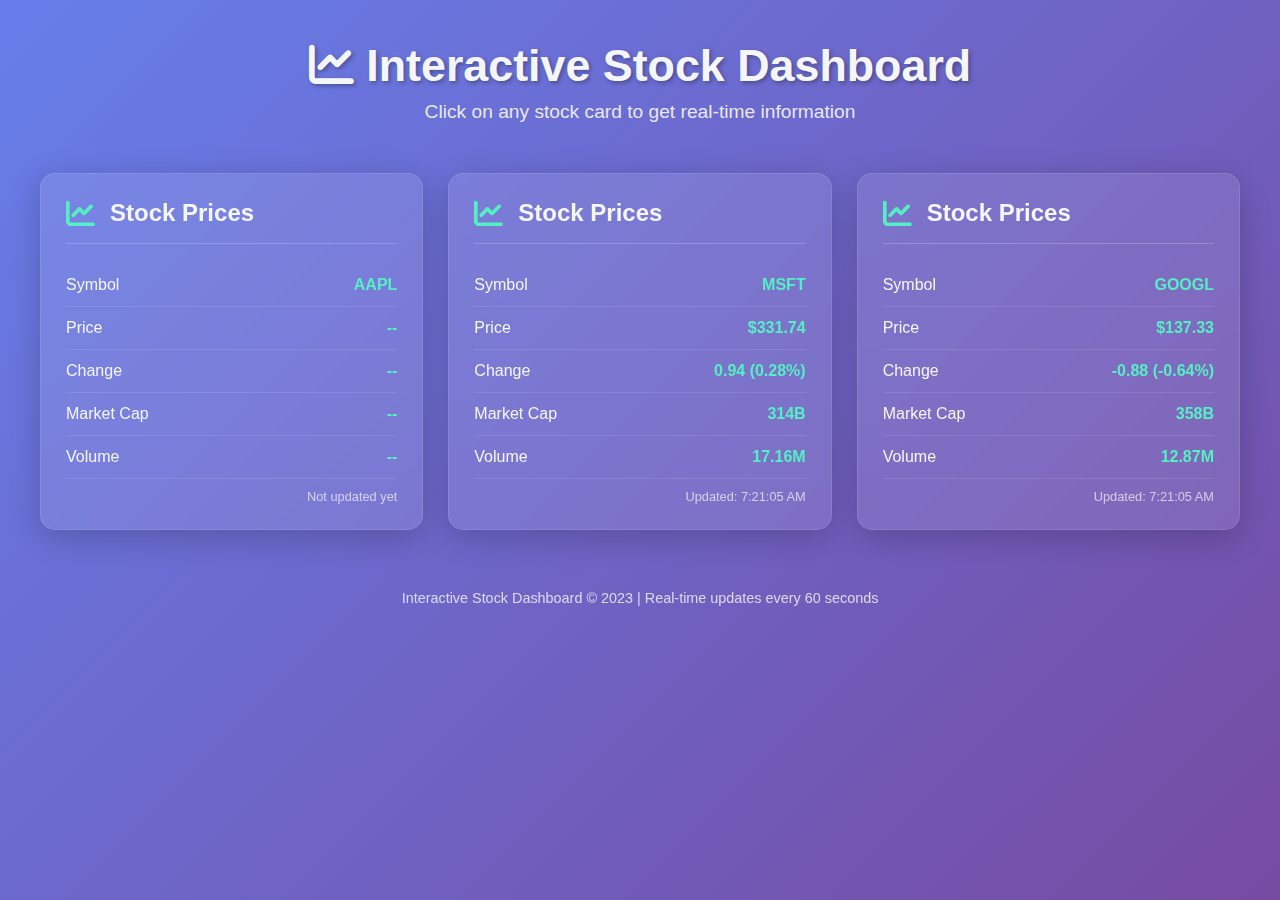
<file: index.html>
<!DOCTYPE html>
<html lang="en">
<head>
    <meta charset="UTF-8">
    <meta name="viewport" content="width=device-width, initial-scale=1.0">
    <title>Interactive Stock Dashboard</title>
    <link rel="stylesheet" href="https://cdnjs.cloudflare.com/ajax/libs/font-awesome/6.4.0/css/all.min.css">
    <style>
        * {
            margin: 0;
            padding: 0;
            box-sizing: border-box;
            font-family: 'Segoe UI', Tahoma, Geneva, Verdana, sans-serif;
        }

        :root {
            --primary: #6c5ce7;
            --secondary: #a29bfe;
            --accent: #fd79a8;
            --dark: #2d3436;
            --light: #f5f6fa;
            --success: #00b894;
            --warning: #fdcb6e;
            --danger: #e17055;
            --stocks: #55efc4;
        }

        body {
            background: linear-gradient(135deg, #667eea 0%, #764ba2 100%);
            color: var(--light);
            min-height: 100vh;
            padding: 20px;
        }

        .container {
            max-width: 1200px;
            margin: 0 auto;
        }

        header {
            text-align: center;
            padding: 20px 0;
            margin-bottom: 30px;
        }

        h1 {
            font-size: 2.8rem;
            margin-bottom: 10px;
            text-shadow: 2px 2px 4px rgba(0, 0, 0, 0.3);
        }

        .tagline {
            font-size: 1.2rem;
            opacity: 0.9;
        }

        .dashboard {
            display: grid;
            grid-template-columns: repeat(auto-fit, minmax(300px, 1fr));
            gap: 25px;
            margin-bottom: 30px;
        }

        .card {
            background: rgba(255, 255, 255, 0.1);
            backdrop-filter: blur(10px);
            border-radius: 15px;
            padding: 25px;
            box-shadow: 0 8px 32px rgba(0, 0, 0, 0.2);
            border: 1px solid rgba(255, 255, 255, 0.1);
            transition: transform 0.3s ease, box-shadow 0.3s ease;
            cursor: pointer;
            position: relative;
            overflow: hidden;
        }

        .card.active {
            transform: translateY(-5px);
            box-shadow: 0 12px 40px rgba(0, 0, 0, 0.3);
        }

        .card.stocks.active {
            background: rgba(85, 239, 196, 0.2);
        }

        .card-header {
            display: flex;
            align-items: center;
            margin-bottom: 20px;
            padding-bottom: 15px;
            border-bottom: 1px solid rgba(255, 255, 255, 0.2);
        }

        .card-header i {
            font-size: 1.8rem;
            margin-right: 15px;
        }

        .stocks .card-header i {
            color: var(--stocks);
        }

        .card-header h2 {
            font-size: 1.5rem;
        }

        .data-item {
            display: flex;
            justify-content: space-between;
            padding: 12px 0;
            border-bottom: 1px solid rgba(255, 255, 255, 0.1);
        }

        .data-item:last-child {
            border-bottom: none;
        }

        .data-label {
            font-weight: 500;
        }

        .data-value {
            font-weight: 600;
        }

        .stocks .data-value {
            color: var(--stocks);
        }

        .input-panel {
            background: rgba(255, 255, 255, 0.1);
            backdrop-filter: blur(10px);
            border-radius: 15px;
            padding: 25px;
            box-shadow: 0 8px 32px rgba(0, 0, 0, 0.2);
            border: 1px solid rgba(255, 255, 255, 0.1);
            margin-bottom: 30px;
            display: none;
        }

        .input-panel.active {
            display: block;
            animation: fadeIn 0.5s ease;
        }

        @keyframes fadeIn {
            from { opacity: 0; transform: translateY(-10px); }
            to { opacity: 1; transform: translateY(0); }
        }

        .panel-header {
            display: flex;
            align-items: center;
            margin-bottom: 20px;
        }

        .panel-header i {
            font-size: 1.5rem;
            margin-right: 10px;
        }

        .input-group {
            display: flex;
            gap: 15px;
            margin-bottom: 20px;
            flex-wrap: wrap;
        }

        .input-field {
            flex-grow: 1;
            padding: 15px 20px;
            border-radius: 50px;
            border: none;
            background: rgba(255, 255, 255, 0.15);
            color: white;
            font-size: 1rem;
            outline: none;
            min-width: 200px;
        }

        .input-field::placeholder {
            color: rgba(255, 255, 255, 0.7);
        }

        .btn {
            padding: 15px 30px;
            border-radius: 50px;
            border: none;
            font-size: 1rem;
            font-weight: 600;
            cursor: pointer;
            transition: all 0.3s ease;
            display: flex;
            align-items: center;
            justify-content: center;
        }

        .btn-primary {
            background: var(--primary);
            color: white;
        }

        .btn-primary:hover {
            background: #5b4bd4;
            transform: scale(1.05);
        }

        .btn i {
            margin-right: 8px;
        }

        .status {
            display: flex;
            align-items: center;
            justify-content: center;
            padding: 10px 20px;
            border-radius: 50px;
            background: rgba(0, 0, 0, 0.2);
            font-size: 0.9rem;
            margin-top: 20px;
        }

        .status i {
            margin-right: 8px;
            color: var(--success);
        }

        footer {
            text-align: center;
            margin-top: 40px;
            padding: 20px;
            font-size: 0.9rem;
            opacity: 0.8;
        }

        @media (max-width: 768px) {
            .dashboard {
                grid-template-columns: 1fr;
            }
            
            .input-group {
                flex-direction: column;
            }
            
            .input-field {
                min-width: auto;
            }
        }

        .loading {
            display: inline-block;
            width: 20px;
            height: 20px;
            border: 3px solid rgba(255,255,255,.3);
            border-radius: 50%;
            border-top-color: #fff;
            animation: spin 1s ease-in-out infinite;
            margin-right: 10px;
        }

        @keyframes spin {
            to { transform: rotate(360deg); }
        }

        .last-updated {
            font-size: 0.8rem;
            opacity: 0.7;
            margin-top: 10px;
            text-align: right;
        }

        .positive {
            color: var(--success);
        }

        .negative {
            color: var(--danger);
        }
    </style>
</head>
<body>
    <div class="container">
        <header>
            <h1><i class="fas fa-chart-line"></i> Interactive Stock Dashboard</h1>
            <p class="tagline">Click on any stock card to get real-time information</p>
        </header>
        <div class="dashboard">
            <div class="card stocks" data-type="stocks">
                <div class="card-header">
                    <i class="fas fa-chart-line"></i>
                    <h2>Stock Prices</h2>
                </div>
                <div class="data-item">
                    <span class="data-label">Symbol</span>
                    <span class="data-value" id="stock-symbol">AAPL</span>
                </div>
                <div class="data-item">
                    <span class="data-label">Price</span>
                    <span class="data-value" id="stock-price">--</span>
                </div>
                <div class="data-item">
                    <span class="data-label">Change</span>
                    <span class="data-value" id="stock-change">--</span>
                </div>
                <div class="data-item">
                    <span class="data-label">Market Cap</span>
                    <span class="data-value" id="stock-cap">--</span>
                </div>
                <div class="data-item">
                    <span class="data-label">Volume</span>
                    <span class="data-value" id="stock-volume">--</span>
                </div>
                <div class="last-updated" id="stocks-updated">Not updated yet</div>
            </div>

            <div class="card stocks" data-type="stocks">
                <div class="card-header">
                    <i class="fas fa-chart-line"></i>
                    <h2>Stock Prices</h2>
                </div>
                <div class="data-item">
                    <span class="data-label">Symbol</span>
                    <span class="data-value" id="stock-symbol-2">MSFT</span>
                </div>
                <div class="data-item">
                    <span class="data-label">Price</span>
                    <span class="data-value" id="stock-price-2">--</span>
                </div>
                <div class="data-item">
                    <span class="data-label">Change</span>
                    <span class="data-value" id="stock-change-2">--</span>
                </div>
                <div class="data-item">
                    <span class="data-label">Market Cap</span>
                    <span class="data-value" id="stock-cap-2">--</span>
                </div>
                <div class="data-item">
                    <span class="data-label">Volume</span>
                    <span class="data-value" id="stock-volume-2">--</span>
                </div>
                <div class="last-updated" id="stocks-updated-2">Not updated yet</div>
            </div>

            <div class="card stocks" data-type="stocks">
                <div class="card-header">
                    <i class="fas fa-chart-line"></i>
                    <h2>Stock Prices</h2>
                </div>
                <div class="data-item">
                    <span class="data-label">Symbol</span>
                    <span class="data-value" id="stock-symbol-3">GOOGL</span>
                </div>
                <div class="data-item">
                    <span class="data-label">Price</span>
                    <span class="data-value" id="stock-price-3">--</span>
                </div>
                <div class="data-item">
                    <span class="data-label">Change</span>
                    <span class="data-value" id="stock-change-3">--</span>
                </div>
                <div class="data-item">
                    <span class="data-label">Market Cap</span>
                    <span class="data-value" id="stock-cap-3">--</span>
                </div>
                <div class="data-item">
                    <span class="data-label">Volume</span>
                    <span class="data-value" id="stock-volume-3">--</span>
                </div>
                <div class="last-updated" id="stocks-updated-3">Not updated yet</div>
            </div>
        </div>

        <!-- Stocks Input Panel -->
        <div class="input-panel" id="stocks-panel">
            <div class="panel-header">
                <i class="fas fa-chart-line"></i>
                <h2>Get Stock Information</h2>
            </div>
            <div class="input-group">
                <input type="text" class="input-field" id="stock-symbol-input" placeholder="Enter stock symbol (e.g., AAPL)" value="AAPL">
                <button class="btn btn-primary" id="get-stocks">
                    <i class="fas fa-chart-line"></i> Get Stock Data
                </button>
            </div>
            <div class="status">
                <i class="fas fa-circle"></i> <span id="stocks-status">Enter a stock symbol and click Get Stock Data</span>
            </div>
        </div>

        <footer>
            <p>Interactive Stock Dashboard &copy; 2023 | Real-time updates every 60 seconds</p>
        </footer>
    </div>
    <script>
        document.addEventListener('DOMContentLoaded', function() {
            const cards = document.querySelectorAll('.card');
            const panels = document.querySelectorAll('.input-panel');
            let activeCard = null;
            let updateIntervals = {};
            
            // Initialize with default data
            updateStockData('AAPL', 1);
            updateStockData('MSFT', 2);
            updateStockData('GOOGL', 3);
            
            // Card click event listeners
            cards.forEach(card => {
                card.addEventListener('click', function() {
                    const cardType = this.dataset.type;
                    
                    // Remove active class from all cards and panels
                    cards.forEach(c => c.classList.remove('active'));
                    panels.forEach(p => p.classList.remove('active'));
                    
                    // Add active class to clicked card
                    this.classList.add('active');
                    
                    // Show corresponding input panel
                    document.getElementById(`${cardType}-panel`).classList.add('active');
                    
                    activeCard = cardType;
                });
            });
            
            // Stocks button event listener
            document.getElementById('get-stocks').addEventListener('click', function() {
                const symbol = document.getElementById('stock-symbol-input').value.trim().toUpperCase();
                if (!symbol) {
                    alert('Please enter a stock symbol');
                    return;
                }
                
                // Update the first card with the new symbol
                document.getElementById('stock-symbol').textContent = symbol;
                updateStockData(symbol, 1);
            });
            
            // Function to update stock data
            async function updateStockData(symbol, cardNumber = 1) {
                // Show loading state
                document.getElementById('stocks-status').innerHTML = '<span class="loading"></span> Fetching stock data...';
                
                try {
                    // Using Alpha Vantage API for real-time stock data
                    const apiKey = 'demo'; // In production, use your own API key
                    const response = await fetch(`https://www.alphavantage.co/query?function=GLOBAL_QUOTE&symbol=${symbol}&apikey=${apiKey}`);
                    const data = await response.json();
                    
                    if (data['Global Quote']) {
                        const quote = data['Global Quote'];
                        
                        // Update the UI with stock data
                        document.getElementById(`stock-symbol-${cardNumber}`).textContent = symbol;
                        document.getElementById(`stock-price-${cardNumber}`).textContent = `$${parseFloat(quote['05. price']).toFixed(2)}`;
                        
                        const change = parseFloat(quote['09. change']).toFixed(2);
                        const changePercent = quote['10. change percent'];
                        
                        document.getElementById(`stock-change-${cardNumber}`).textContent = `${change} (${changePercent})`;
                        
                        // Set color based on positive/negative change
                        if (parseFloat(change) >= 0) {
                            document.getElementById(`stock-change-${cardNumber}`).className = 'data-value positive';
                        } else {
                            document.getElementById(`stock-change-${cardNumber}`).className = 'data-value negative';
                        }
                        
                        // For market cap and volume, we'll use mock data as Alpha Vantage doesn't provide these in the quote endpoint
                        document.getElementById(`stock-cap-${cardNumber}`).textContent = `${(Math.random() * 500 + 100).toFixed(0)}B`;
                        document.getElementById(`stock-volume-${cardNumber}`).textContent = `${(parseInt(quote['06. volume']) / 1000000).toFixed(2)}M`;
                        document.getElementById(`stocks-updated-${cardNumber}`).textContent = `Updated: ${new Date().toLocaleTimeString()}`;
                        
                        // Update status
                        document.getElementById('stocks-status').innerHTML = '<i class="fas fa-circle"></i> Last updated: ' + new Date().toLocaleTimeString();
                    } else {
                        throw new Error('Invalid stock symbol or API limit reached');
                    }
                } catch (error) {
                    console.error('Error fetching stock data:', error);
                    
                    // Fallback to mock data if API fails
                    const basePrices = {
                        'AAPL': 182.63,
                        'MSFT': 330.80,
                        'GOOGL': 138.21,
                        'TSLA': 248.50,
                        'AMZN': 145.18
                    };
                    
                    const basePrice = basePrices[symbol] || 100 + Math.random() * 200;
                    const fluctuation = (Math.random() * 4 - 2).toFixed(2);
                    const newPrice = (parseFloat(basePrice) + parseFloat(fluctuation)).toFixed(2);
                    const changePercent = `${(parseFloat(fluctuation) / parseFloat(basePrice) * 100).toFixed(2)}%`;
                    
                    document.getElementById(`stock-symbol-${cardNumber}`).textContent = symbol;
                    document.getElementById(`stock-price-${cardNumber}`).textContent = `$${newPrice}`;
                    
                    const changeText = `${fluctuation} (${changePercent})`;
                    document.getElementById(`stock-change-${cardNumber}`).textContent = changeText;
                    
                    if (parseFloat(fluctuation) >= 0) {
                        document.getElementById(`stock-change-${cardNumber}`).className = 'data-value positive';
                    } else {
                        document.getElementById(`stock-change-${cardNumber}`).className = 'data-value negative';
                    }
                    
                    document.getElementById(`stock-cap-${cardNumber}`).textContent = `${(Math.random() * 500 + 100).toFixed(0)}B`;
                    document.getElementById(`stock-volume-${cardNumber}`).textContent = `${(Math.random() * 50 + 5).toFixed(2)}M`;
                    document.getElementById(`stocks-updated-${cardNumber}`).textContent = `Updated: ${new Date().toLocaleTimeString()}`;
                    
                    document.getElementById('stocks-status').innerHTML = '<i class="fas fa-circle"></i> Using mock data (API limit may be reached)';
                }
                
                // Set up auto-refresh for this data type
                if (updateIntervals[`stocks-${cardNumber}`]) {
                    clearInterval(updateIntervals[`stocks-${cardNumber}`]);
                }
                
                updateIntervals[`stocks-${cardNumber}`] = setInterval(() => {
                    updateStockData(symbol, cardNumber);
                }, 60000);
            }
        });
    </script>
</body>
</html>
</file>
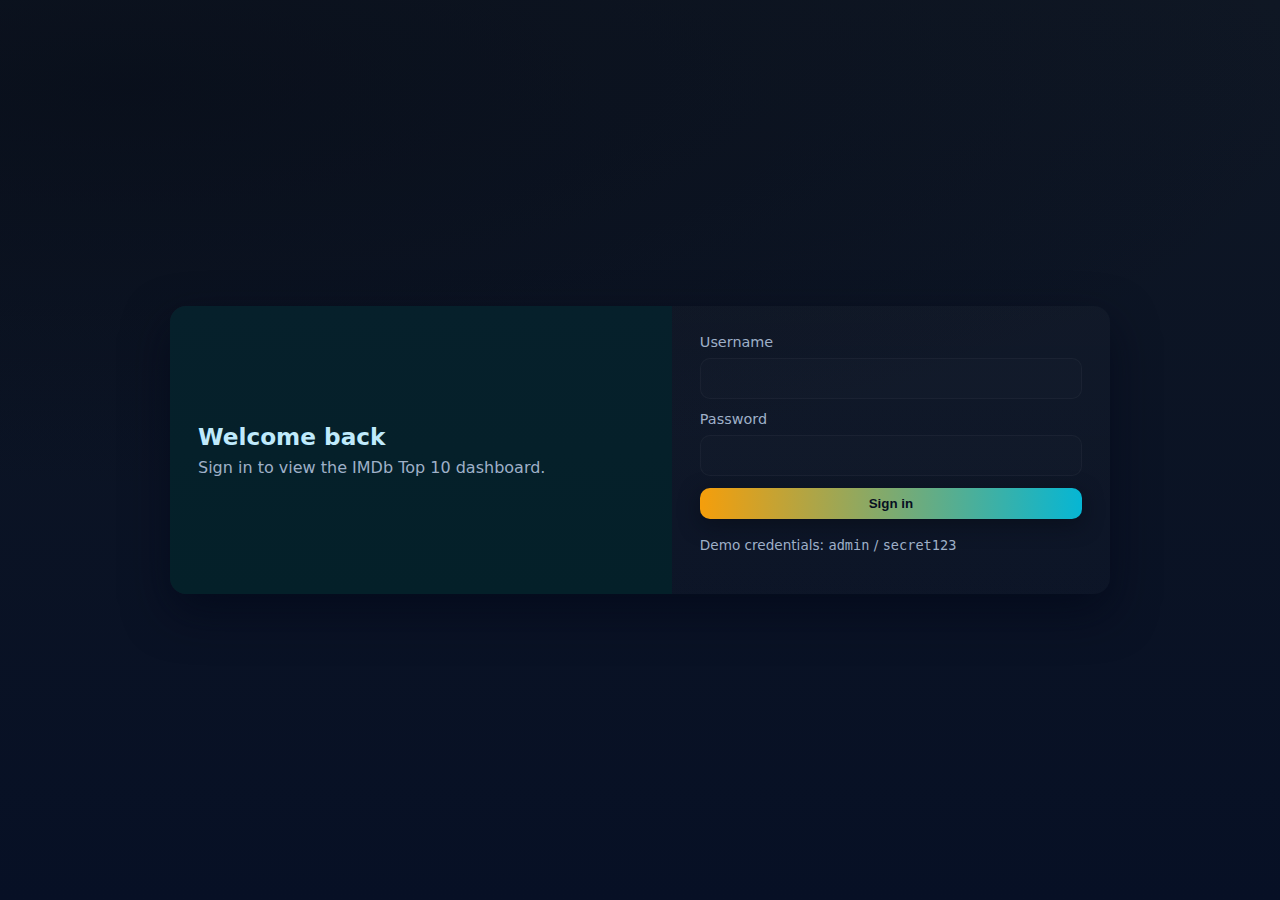
<file: frontend/index.html>
<!-- Attractive sign-in page -->
<!DOCTYPE html>
<html lang="en">
<head>
  <meta charset="utf-8" />
  <meta name="viewport" content="width=device-width,initial-scale=1" />
  <title>Sign in — IMDb Dashboard</title>
  <link rel="stylesheet" href="style.css" />
</head>
<body class="login-page">
  <main class="login-wrap">
    <div class="login-card">
      <div class="login-visual">
        <h2>Welcome back</h2>
        <p>Sign in to view the IMDb Top 10 dashboard.</p>
      </div>
      <form id="login-form" class="login-form" autocomplete="off">
        <label class="field">
          <span>Username</span>
          <input type="text" id="username" autocomplete="username" required />
        </label>
        <label class="field">
          <span>Password</span>
          <input type="password" id="password" autocomplete="current-password" required />
        </label>
        <button type="submit" class="btn primary">Sign in</button>
        <p id="error" class="error hidden"></p>
        <p class="helper">Demo credentials: <code>admin</code> / <code>secret123</code></p>
      </form>
    </div>
  </main>

  <script src="script.js"></script>
</body>
</html>
</file>
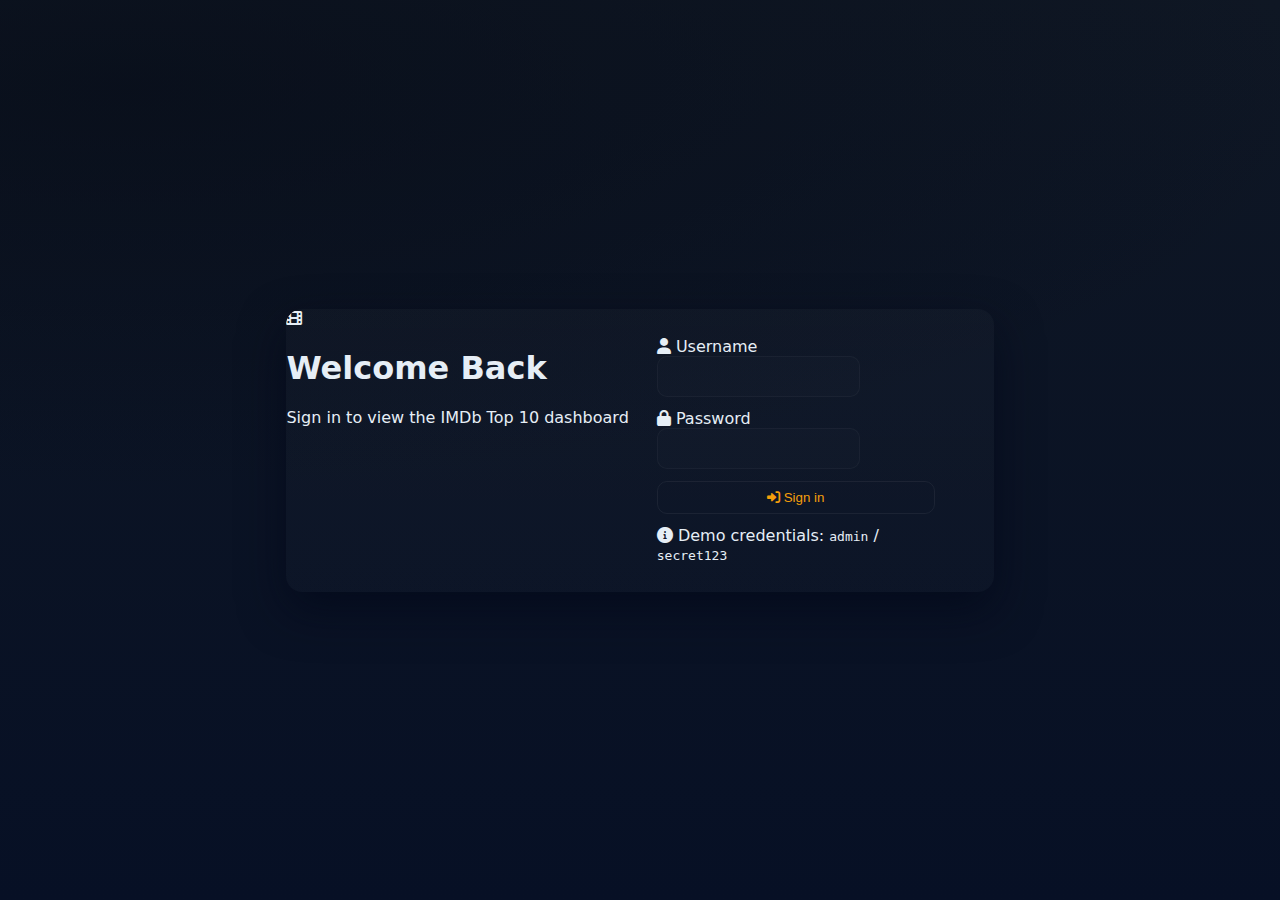
<file: frontend/login.html>
<!DOCTYPE html>
<html lang="en">
<head>
    <meta charset="utf-8" />
    <meta name="viewport" content="width=device-width,initial-scale=1" />
    <title>Sign in — IMDb Dashboard</title>
    <link rel="stylesheet" href="style.css" />
    <link rel="stylesheet" href="https://cdnjs.cloudflare.com/ajax/libs/font-awesome/6.0.0/css/all.min.css" />
</head>
<body class="login-page">
    <main class="login-container">
        <div class="login-card">
            <div class="login-header">
                <i class="fas fa-film login-icon"></i>
                <h1>Welcome Back</h1>
                <p>Sign in to view the IMDb Top 10 dashboard</p>
            </div>
            
            <form id="login-form" class="login-form">
                <div class="form-group">
                    <label for="username">
                        <i class="fas fa-user"></i>
                        <span>Username</span>
                    </label>
                    <input type="text" id="username" required autocomplete="username" />
                </div>

                <div class="form-group">
                    <label for="password">
                        <i class="fas fa-lock"></i>
                        <span>Password</span>
                    </label>
                    <input type="password" id="password" required autocomplete="current-password" />
                </div>

                <button type="submit" class="btn btn-primary">
                    <i class="fas fa-sign-in-alt"></i> Sign in
                </button>

                <div id="error" class="error-message hidden"></div>

                <div class="login-help">
                    <i class="fas fa-info-circle"></i>
                    Demo credentials: <code>admin</code> / <code>secret123</code>
                </div>
            </form>
        </div>
    </main>
    <script src="script.js"></script>
</body>
</html>
</file>
<file: frontend/style.css>
/* Clean, modern styles for login + dashboard */

:root{
  --bg1: #0f1724;
  --bg2: #071025;
  --card: linear-gradient(180deg, rgba(255,255,255,0.03), rgba(255,255,255,0.01));
  --accent: #f59e0b;
  --muted: #9fb0c8;
  --glass: rgba(255,255,255,0.03);
  --radius: 12px;
  --gap: 16px;
  --maxw: 1100px;
  --accent-2: #06b6d4;
}

*{box-sizing:border-box}
html,body{height:100%}
body{
  margin:0;
  font-family: Inter, "Segoe UI", Roboto, system-ui, -apple-system, "Helvetica Neue", Arial;
  background: radial-gradient(1200px 400px at 10% 10%, rgba(6,11,22,0.6), transparent),
              linear-gradient(180deg, var(--bg1), var(--bg2));
  color: #e6eef6;
  -webkit-font-smoothing:antialiased;
  -moz-osx-font-smoothing:grayscale;
}

/* Topbar */
.topbar{
  display:flex;
  align-items:center;
  justify-content:space-between;
  padding:18px 24px;
  border-bottom:1px solid rgba(255,255,255,0.03);
  backdrop-filter: blur(6px);
}
.brand{display:flex;gap:12px;align-items:center}
.logo{width:36px;height:36px;border-radius:8px;object-fit:cover}
.brand h1{margin:0;font-size:1.1rem;letter-spacing:0.2px}
.actions{display:flex;gap:10px}

/* Buttons */
.btn{
  background:transparent;
  border:1px solid rgba(255,255,255,0.06);
  color:var(--accent);
  padding:8px 12px;
  border-radius:10px;
  cursor:pointer;
  transition:transform .12s ease, filter .12s ease;
}
.btn:hover{transform:translateY(-2px);filter:brightness(1.05)}
.btn-ghost{color:var(--muted);border-color:rgba(255,255,255,0.03)}
.btn.primary{
  background: linear-gradient(90deg,var(--accent),var(--accent-2));
  color:#071022;border: none; font-weight:600;
  box-shadow: 0 6px 20px rgba(6,11,22,0.6);
}

/* Layout */
.container{
  max-width: var(--maxw);
  margin:28px auto;
  padding:0 20px 60px;
}
.status{margin-bottom:12px;color:var(--muted)}
.hidden{display:none}

/* Grid */
.grid{
  display:grid;
  grid-template-columns: repeat(auto-fill, minmax(240px, 1fr));
  gap:18px;
}

/* Movie card */
.movie-card{
  background: var(--card);
  border:1px solid rgba(255,255,255,0.02);
  padding:16px;
  border-radius:12px;
  display:flex;
  flex-direction:column;
  gap:10px;
  min-height:120px;
  transition: transform .12s ease, box-shadow .12s ease;
}
.movie-card:hover{transform:translateY(-6px);box-shadow:0 12px 30px rgba(2,6,23,0.6)}
.rank{
  display:inline-block;padding:6px 8px;border-radius:8px;background:rgba(0,0,0,0.18);
  color:var(--accent);font-weight:700;font-size:0.95rem;
}
.title{margin:0;font-size:1.05rem}
.title a{text-decoration:none;color:inherit}
.details{margin:0;color:var(--muted);font-size:0.95rem}
.cast{margin:0;color:#9fb6d6;font-size:0.85rem;line-height:1.2;opacity:0.95;}

/* Empty */
.empty{padding:40px;text-align:center;color:var(--muted)}

/* Footer */
.footer{
  padding:18px 24px;border-top:1px solid rgba(255,255,255,0.02);
  text-align:center;color:var(--muted);font-size:0.9rem;
}

/* Login page */
.login-page{min-height:100vh;display:flex;align-items:center;justify-content:center;padding:40px}
.login-wrap{width:940px;max-width:96%;display:flex;align-items:stretch;gap:24px}
.login-card{
  display:flex;background:linear-gradient(180deg, rgba(255,255,255,0.02), rgba(255,255,255,0.01));
  border-radius:16px;overflow:hidden;box-shadow:0 18px 45px rgba(2,6,23,0.6);
  width:100%;
}
.login-visual{
  background:linear-gradient(180deg,#06202b,#042029);padding:36px 28px;color:#bfeafc;
  flex:1.05;display:flex;flex-direction:column;justify-content:center;gap:8px;
}
.login-visual h2{margin:0;font-size:1.45rem}
.login-visual p{margin:0;color:var(--muted)}
.login-form{
  padding:28px;background:transparent;flex:0.9;display:flex;flex-direction:column;gap:12px;
}
.field{display:flex;flex-direction:column;gap:8px;color:var(--muted)}
.field span{font-size:0.9rem}
.login-form input{
  padding:12px;border-radius:10px;border:1px solid rgba(255,255,255,0.04);
  background:rgba(255,255,255,0.01);color:inherit;
}
.error{color:#ff9b9b;font-size:0.95rem}
.helper{font-size:0.85rem;color:var(--muted);margin-top:6px}
</file>
